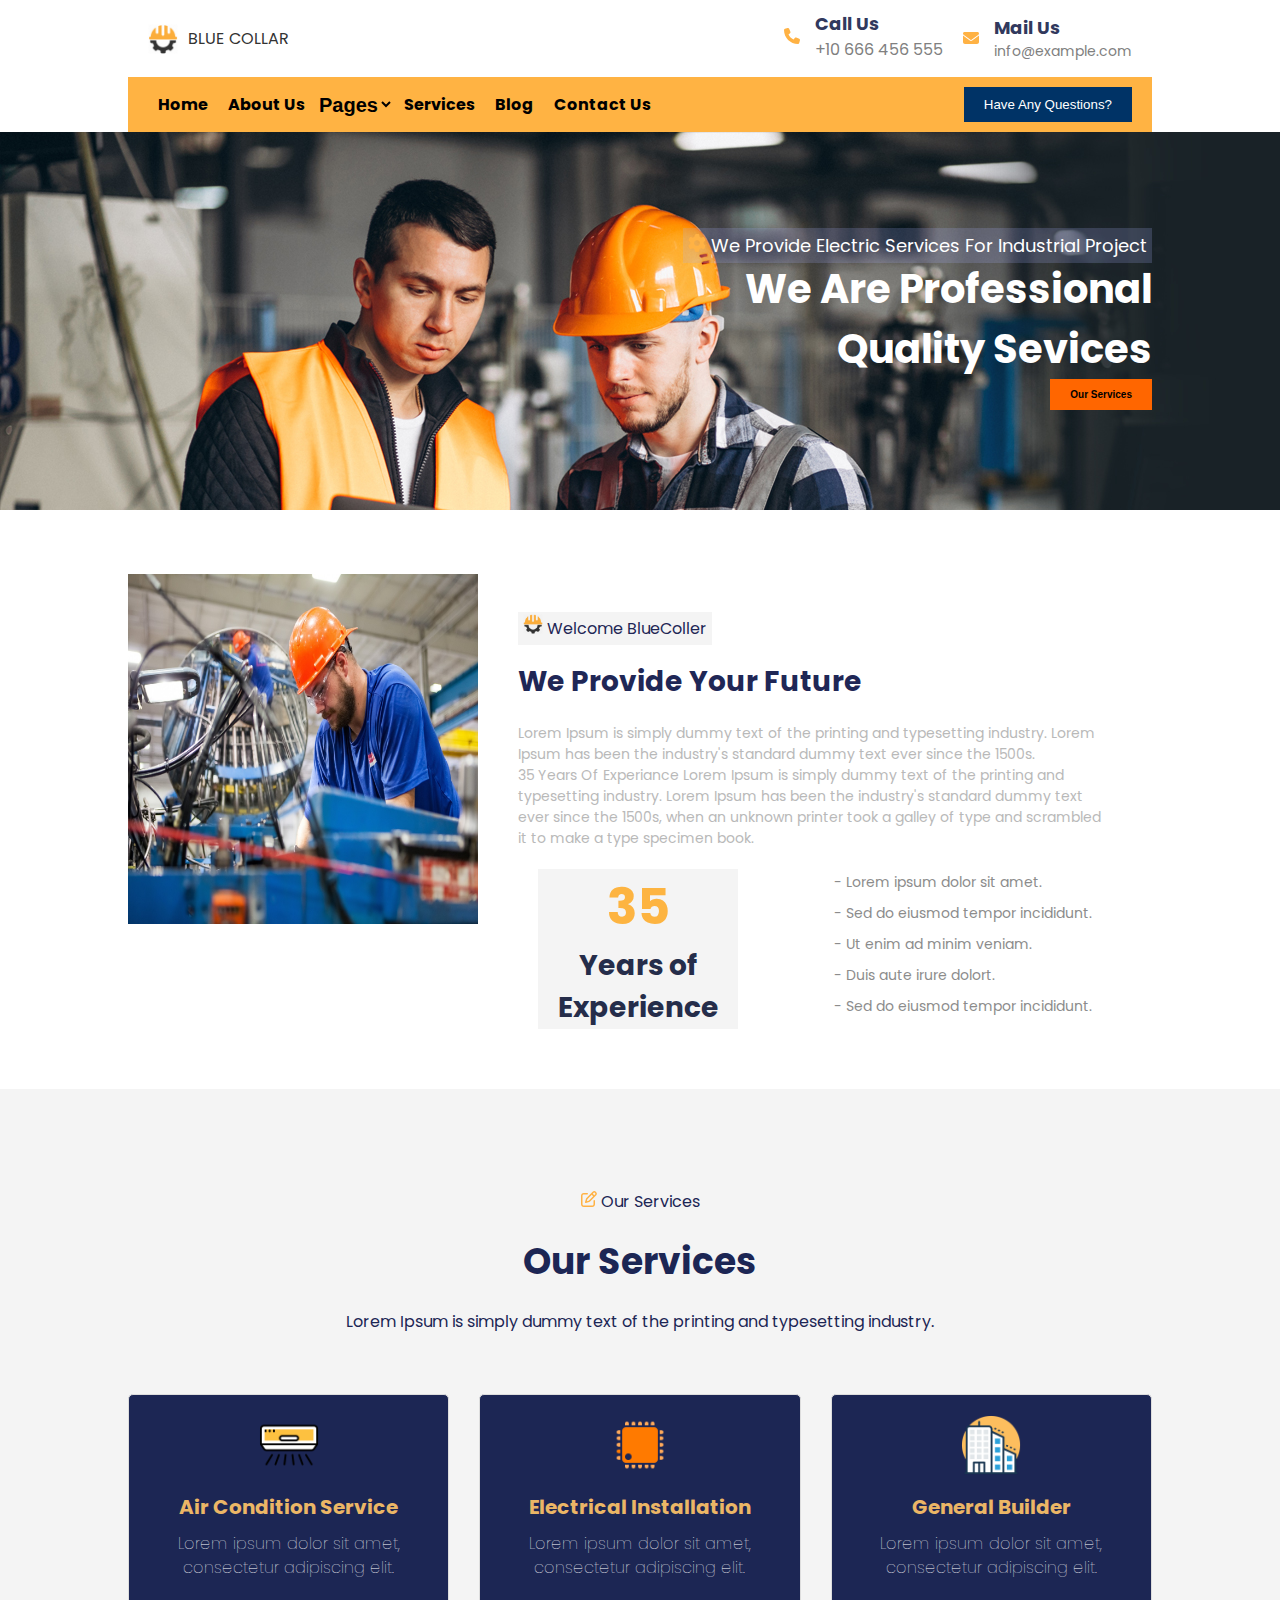
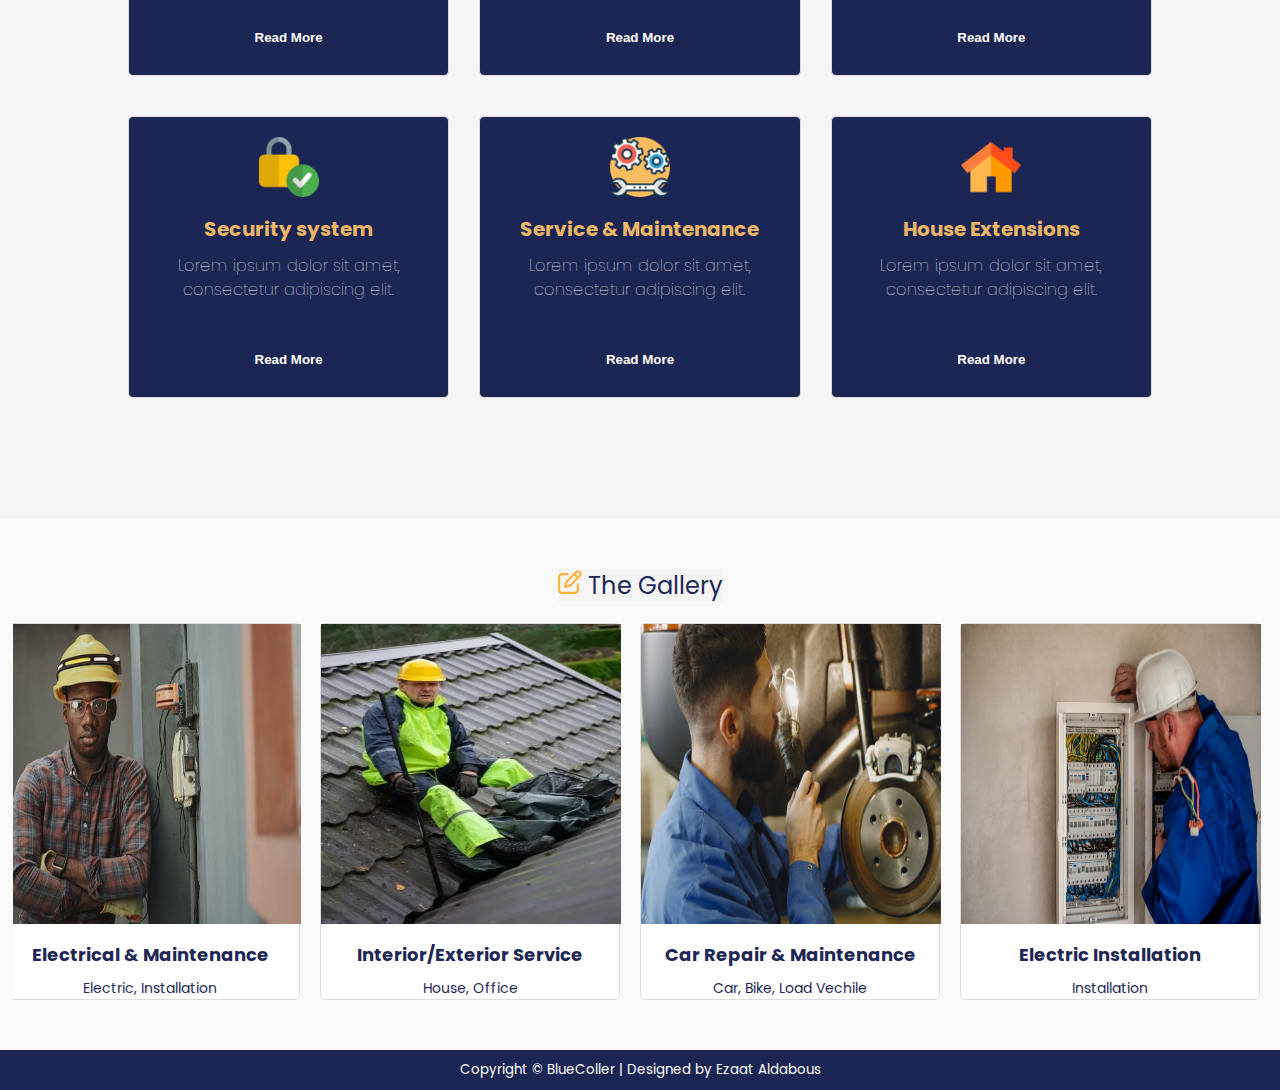
<file: cssproject/index.html>
<!DOCTYPE html>
<html lang="en">
<head>
    <meta charset="UTF-8">
    <meta name="viewport" content="width=device-width, initial-scale=1.0">
    <title>Document</title>
    <link rel="stylesheet" href="https://cdnjs.cloudflare.com/ajax/libs/font-awesome/4.7.0/css/font-awesome.min.css">
    <link href="https://fonts.googleapis.com/css2?family=Poppins:wght@200;400&display=swap" rel="stylesheet">
    <link rel="stylesheet" href="index.css">
</head>
<body>
    <nav>
        <!-- Upper section with white background -->
        <div id="upper-nav">
          <div id="logo"><img src="img/logo.png" alt="Logo"> BLUE COLLAR</div>
          <div id="contacts">
            <div id="contact-item">
                <svg xmlns="http://www.w3.org/2000/svg" height="1em" viewBox="0 0 512 512"><!--! Font Awesome Free 6.4.2 by @fontawesome - https://fontawesome.com License - https://fontawesome.com/license (Commercial License) Copyright 2023 Fonticons, Inc. --><style>svg{fill:#ffb244}</style><path d="M164.9 24.6c-7.7-18.6-28-28.5-47.4-23.2l-88 24C12.1 30.2 0 46 0 64C0 311.4 200.6 512 448 512c18 0 33.8-12.1 38.6-29.5l24-88c5.3-19.4-4.6-39.7-23.2-47.4l-96-40c-16.3-6.8-35.2-2.1-46.3 11.6L304.7 368C234.3 334.7 177.3 277.7 144 207.3L193.3 167c13.7-11.2 18.4-30 11.6-46.3l-40-96z"/></svg>
              <div id="contact-text">
                <span class="contact-title">Call Us</span>
                <span class="contact-info">+10 666 456 555</span>
              </div>
            </div>
            <div id="contact-item">
              <svg xmlns="http://www.w3.org/2000/svg" height="1em" viewBox="0 0 512 512">
                <!--! Font Awesome Free 6.4.2 by @fontawesome - https://fontawesome.com License - https://fontawesome.com/license (Commercial License) Copyright 2023 Fonticons, Inc. --><style>svg{fill:#ffb244}</style><path d="M48 64C21.5 64 0 85.5 0 112c0 15.1 7.1 29.3 19.2 38.4L236.8 313.6c11.4 8.5 27 8.5 38.4 0L492.8 150.4c12.1-9.1 19.2-23.3 19.2-38.4c0-26.5-21.5-48-48-48H48zM0 176V384c0 35.3 28.7 64 64 64H448c35.3 0 64-28.7 64-64V176L294.4 339.2c-22.8 17.1-54 17.1-76.8 0L0 176z"/>
              </svg>
              <div id="contact-text">
                <span class="contact-title">Mail Us</span>
                <span class="contact-info smaller">info@example.com</span>
              </div>
            </div>
          </div>
        </div>
        
        <!-- Lower section -->
        <div id="lower-nav">
            <div id="right">
              <a href="#">Home</a>
              <a href="#">About Us</a>
              <select name="Pages" id="Pages">
                <option value="#">Pages</option>
                <option value="#">Pages</option>
           </select> 
              <a href="#">Services</a>
              <a href="#">Blog</a>
              <a href="#">Contact Us</a>
            </div>
            <div id="left">
              <button class="any-questions-button">Have Any Questions?</button>
            </div>
          </div>
        </nav>
      
      
      
   <section id="section1" >
    <div id="section1-content">
        <span style="background-color: rgba(171, 180, 253, 0.2);padding: 5px;"> <svg xmlns="http://www.w3.org/2000/svg" height="1em" viewBox="0 0 512 512"><!--! Font Awesome Free 6.4.2 by @fontawesome - https://fontawesome.com License - https://fontawesome.com/license (Commercial License) Copyright 2023 Fonticons, Inc. --><style>svg{fill:#ffb226}</style><path d="M495.9 166.6c3.2 8.7 .5 18.4-6.4 24.6l-43.3 39.4c1.1 8.3 1.7 16.8 1.7 25.4s-.6 17.1-1.7 25.4l43.3 39.4c6.9 6.2 9.6 15.9 6.4 24.6c-4.4 11.9-9.7 23.3-15.8 34.3l-4.7 8.1c-6.6 11-14 21.4-22.1 31.2c-5.9 7.2-15.7 9.6-24.5 6.8l-55.7-17.7c-13.4 10.3-28.2 18.9-44 25.4l-12.5 57.1c-2 9.1-9 16.3-18.2 17.8c-13.8 2.3-28 3.5-42.5 3.5s-28.7-1.2-42.5-3.5c-9.2-1.5-16.2-8.7-18.2-17.8l-12.5-57.1c-15.8-6.5-30.6-15.1-44-25.4L83.1 425.9c-8.8 2.8-18.6 .3-24.5-6.8c-8.1-9.8-15.5-20.2-22.1-31.2l-4.7-8.1c-6.1-11-11.4-22.4-15.8-34.3c-3.2-8.7-.5-18.4 6.4-24.6l43.3-39.4C64.6 273.1 64 264.6 64 256s.6-17.1 1.7-25.4L22.4 191.2c-6.9-6.2-9.6-15.9-6.4-24.6c4.4-11.9 9.7-23.3 15.8-34.3l4.7-8.1c6.6-11 14-21.4 22.1-31.2c5.9-7.2 15.7-9.6 24.5-6.8l55.7 17.7c13.4-10.3 28.2-18.9 44-25.4l12.5-57.1c2-9.1 9-16.3 18.2-17.8C227.3 1.2 241.5 0 256 0s28.7 1.2 42.5 3.5c9.2 1.5 16.2 8.7 18.2 17.8l12.5 57.1c15.8 6.5 30.6 15.1 44 25.4l55.7-17.7c8.8-2.8 18.6-.3 24.5 6.8c8.1 9.8 15.5 20.2 22.1 31.2l4.7 8.1c6.1 11 11.4 22.4 15.8 34.3zM256 336a80 80 0 1 0 0-160 80 80 0 1 0 0 160z"/></svg>
         We Provide Electric Services For Industrial Project</span>
    <h1> We Are Professional </h1>
         <h1>Quality Sevices</h1>
   <button> Our Services </button>   
    </div>
 
   </section>
   <div id="section2container"> 
   <section id="section2" > 
<img src="img/worker.jpg">
   </section>
   <aside> 

    <span style="background-color:rgb(244,244,244);padding: 5px;"> <img src="img/logo.png" style="width: 20px;"> Welcome BlueColler</span>
<h2> We Provide Your Future</h2>
<p> Lorem Ipsum is simply dummy text of the printing and typesetting industry. Lorem Ipsum has been the industry's 
    standard dummy text ever since the 1500s.</p>  
<p> 
    <span>35 Years Of Experiance</span>
    <span> Lorem Ipsum is simply dummy text of the printing and typesetting industry. Lorem Ipsum has been the industry's 
standard dummy text ever since the 1500s, when an unknown printer took a galley of type and scrambled it to make a type specimen book.</span>
</p> 
<div class="asidecontainer">
  <div class="left-side">
    <h1 style="font-size: 50px; font-weight: bold; color:rgb(253,180,65)">35</h1>
    <p style="color:rgb(37,45,74); font-size: 28px;font-weight: bolder;">Years of Experience</p>
  </div>
  <div class="right-side">
    <ul>
      <li>Lorem ipsum dolor sit amet.</li>
      <li>Sed do eiusmod tempor incididunt.</li>
      <li>Ut enim ad minim veniam.</li>
      <li>Duis aute irure dolort.</li>
      <li>Sed do eiusmod tempor incididunt.</li>

    </ul>
  </div>
</div>
</aside>
</div>
<section id="section3" > 
<span> 
  <svg xmlns="http://www.w3.org/2000/svg" height="1em" viewBox="0 0 512 512"><!--! Font Awesome Free 6.4.2 by @fontawesome - https://fontawesome.com License - https://fontawesome.com/license (Commercial License) Copyright 2023 Fonticons, Inc. --><style>svg{fill:#ffb244}</style><path d="M441 58.9L453.1 71c9.4 9.4 9.4 24.6 0 33.9L424 134.1 377.9 88 407 58.9c9.4-9.4 24.6-9.4 33.9 0zM209.8 256.2L344 121.9 390.1 168 255.8 302.2c-2.9 2.9-6.5 5-10.4 6.1l-58.5 16.7 16.7-58.5c1.1-3.9 3.2-7.5 6.1-10.4zM373.1 25L175.8 222.2c-8.7 8.7-15 19.4-18.3 31.1l-28.6 100c-2.4 8.4-.1 17.4 6.1 23.6s15.2 8.5 23.6 6.1l100-28.6c11.8-3.4 22.5-9.7 31.1-18.3L487 138.9c28.1-28.1 28.1-73.7 0-101.8L474.9 25C446.8-3.1 401.2-3.1 373.1 25zM88 64C39.4 64 0 103.4 0 152V424c0 48.6 39.4 88 88 88H360c48.6 0 88-39.4 88-88V312c0-13.3-10.7-24-24-24s-24 10.7-24 24V424c0 22.1-17.9 40-40 40H88c-22.1 0-40-17.9-40-40V152c0-22.1 17.9-40 40-40H200c13.3 0 24-10.7 24-24s-10.7-24-24-24H88z"/></svg>
  Our Services</span>
<h2> Our Services</h2>
<p>Lorem Ipsum is simply dummy text of the printing and typesetting industry. </p>
<div class="wrapper">
    <div class="service-card">
      <img src="img/air-conditioner.png" alt="Service 1">
      <h3>Air Condition Service</h3>
      <p>Lorem ipsum dolor sit amet, consectetur adipiscing elit.</p>
      <button>Read More</button>
    </div>
    <div class="service-card">
      <img src="img/ic.png" alt="Service 2">
      <h3>Electrical Installation</h3>
      <p>Lorem ipsum dolor sit amet, consectetur adipiscing elit.</p>
      <button>Read More</button>
    </div>
    <div class="service-card">
        <img src="img/building.png" alt="Service 3">
        <h3>General Builder</h3>
        <p>Lorem ipsum dolor sit amet, consectetur adipiscing elit.</p>
        <button>Read More</button>
      </div>
      <div class="service-card">
        <img src="img/verified.png" alt="Service 4">
        <h3>Security system </h3>
        <p>Lorem ipsum dolor sit amet, consectetur adipiscing elit.</p>
        <button>Read More</button>
      </div>
    <div class="service-card">
      <img src="img/maintenance.png" alt="Service 5">
      <h3>Service & Maintenance</h3>
      <p>Lorem ipsum dolor sit amet, consectetur adipiscing elit.</p>
      <button>Read More</button>
    </div>
    <div class="service-card">
      <img src="img/home.png" alt="Service 6">
      <h3> House Extensions </h3>
      <p>Lorem ipsum dolor sit amet, consectetur adipiscing elit.</p>
      <button>Read More</button>
    </div>
  </div>
  
</section>
<section id="section4">
    <span>
  <svg xmlns="http://www.w3.org/2000/svg" height="1em" viewBox="0 0 512 512"><!--! Font Awesome Free 6.4.2 by @fontawesome - https://fontawesome.com License - https://fontawesome.com/license (Commercial License) Copyright 2023 Fonticons, Inc. --><style>svg{fill:#ffb244}</style><path d="M441 58.9L453.1 71c9.4 9.4 9.4 24.6 0 33.9L424 134.1 377.9 88 407 58.9c9.4-9.4 24.6-9.4 33.9 0zM209.8 256.2L344 121.9 390.1 168 255.8 302.2c-2.9 2.9-6.5 5-10.4 6.1l-58.5 16.7 16.7-58.5c1.1-3.9 3.2-7.5 6.1-10.4zM373.1 25L175.8 222.2c-8.7 8.7-15 19.4-18.3 31.1l-28.6 100c-2.4 8.4-.1 17.4 6.1 23.6s15.2 8.5 23.6 6.1l100-28.6c11.8-3.4 22.5-9.7 31.1-18.3L487 138.9c28.1-28.1 28.1-73.7 0-101.8L474.9 25C446.8-3.1 401.2-3.1 373.1 25zM88 64C39.4 64 0 103.4 0 152V424c0 48.6 39.4 88 88 88H360c48.6 0 88-39.4 88-88V312c0-13.3-10.7-24-24-24s-24 10.7-24 24V424c0 22.1-17.9 40-40 40H88c-22.1 0-40-17.9-40-40V152c0-22.1 17.9-40 40-40H200c13.3 0 24-10.7 24-24s-10.7-24-24-24H88z"/></svg>
      
      The Gallery</span>
    <div class="gallery-wrapper">
      <div class="gallery-card">
        <img src="img/g1.jpg" alt="Gallery Image 1">
        <h4>Electrical & Maintenance</h4>
        <p>Electric, Installation</p>
      </div>
      <div class="gallery-card">
        <img src="img/2.webp" alt="Gallery Image 2">
        <h4>Interior/Exterior Service</h4>
        <p>House, Office</p>
      </div>
      <div class="gallery-card">
        <img src="img/3.png" alt="Gallery Image 3">
        <h4>Car Repair & Maintenance</h4>
        <p>Car, Bike, Load Vechile</p>
      </div>
      <div class="gallery-card">
        <img src="img/4.jpg" alt="Gallery Image 4">
        <h4>Electric Installation</h4>
        <p>Installation</p>
      </div>
    </div>
  </section>
  
   <footer> Copyright © BlueColler | Designed by Ezaat Aldabous</footer>   
</body>
</html>
</file>
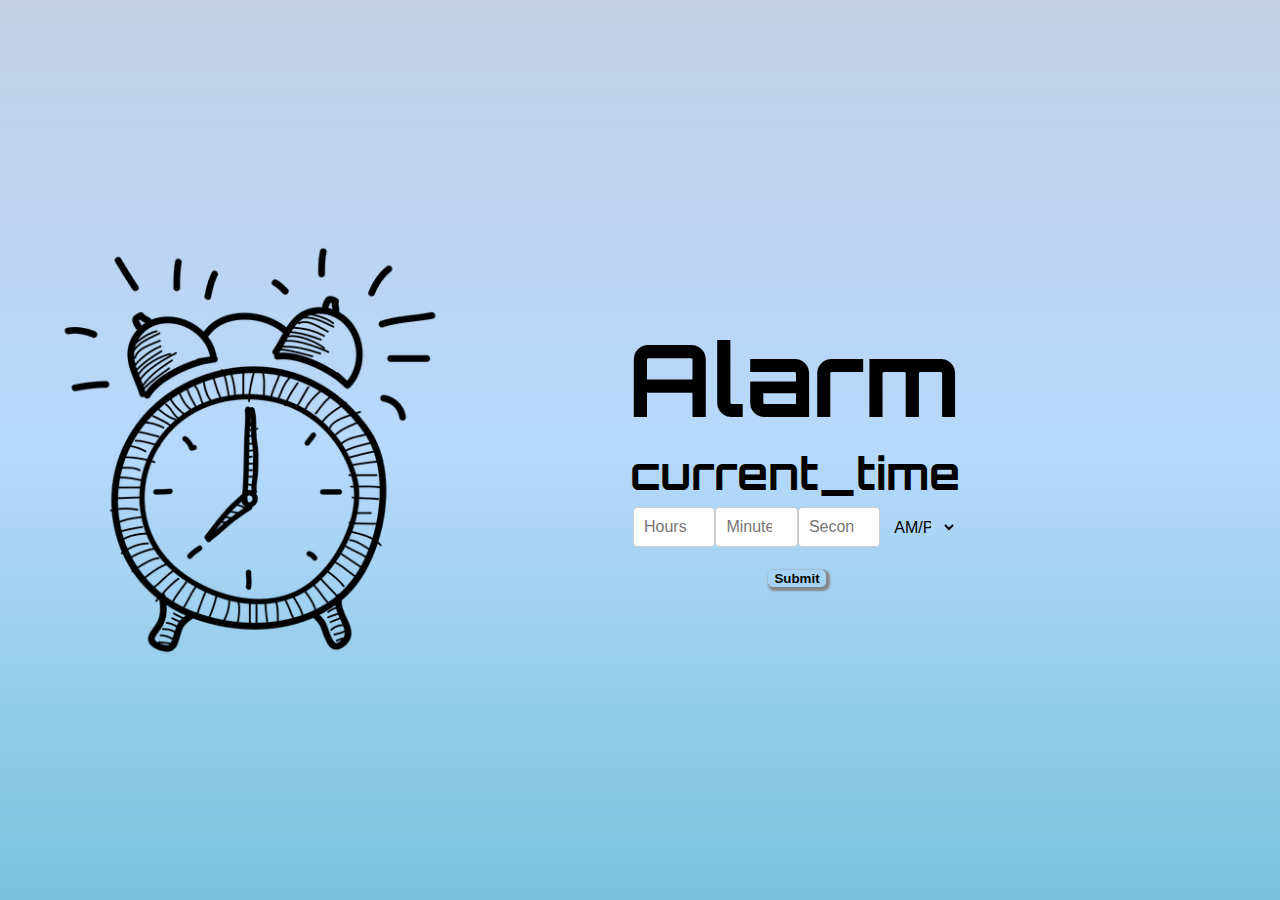
<file: ezaatalarm/index.html>
<!DOCTYPE html>
<html lang="en">
<head>
    <meta charset="UTF-8">
    <meta name="viewport" content="width=device-width, initial-scale=1.0">
    <title>Document</title>
    <link href="https://fonts.googleapis.com/css2?family=Orbitron&display=swap" rel="stylesheet">
    <link rel="stylesheet" href="alarm.css">
</head>
<body>
  <img src="alarm.png">
  <div id="app"> 
  <div id="title">
     <h1> Alarm</h1>
     <div id="current_time">current_time</div> 
  </div> 
  
  <div id="container">
    <form id="form">
        <div id="inputs"> 
        <input
        id="alarmhours"
        type="number"
        name="hour"
        placeholder="Hours"
        min="0"
        max="12"
        required
      />
      <input
      id="alarmmins"
        type="number"
        name="min"
        min="0"
        max="60"
        placeholder="Minutes"
        required
      />
      <input
      id="alarmsec"
        type="number"
        name="sec"
        min="0"
        max="60"
        placeholder="Seconds"
        required
      />
      <select name="AM/PM" id="zone" required>
        <option value="" selected disabled>AM/PM</option>
        <option value="AM">AM</option>
        <option value="PM">PM</option>
      </select>
    </div>
    <div id="btn">
        <button id="SubmitBtn">Submit</button>
    </div>
    </form>
  </div>
</div>
  <audio id="audio" src="https://assets.mixkit.co/sfx/preview/mixkit-alarm-digital-clock-beep-989.mp3"></audio>

  <script src="alarm.js"></script>
</body>
</html>
</file>
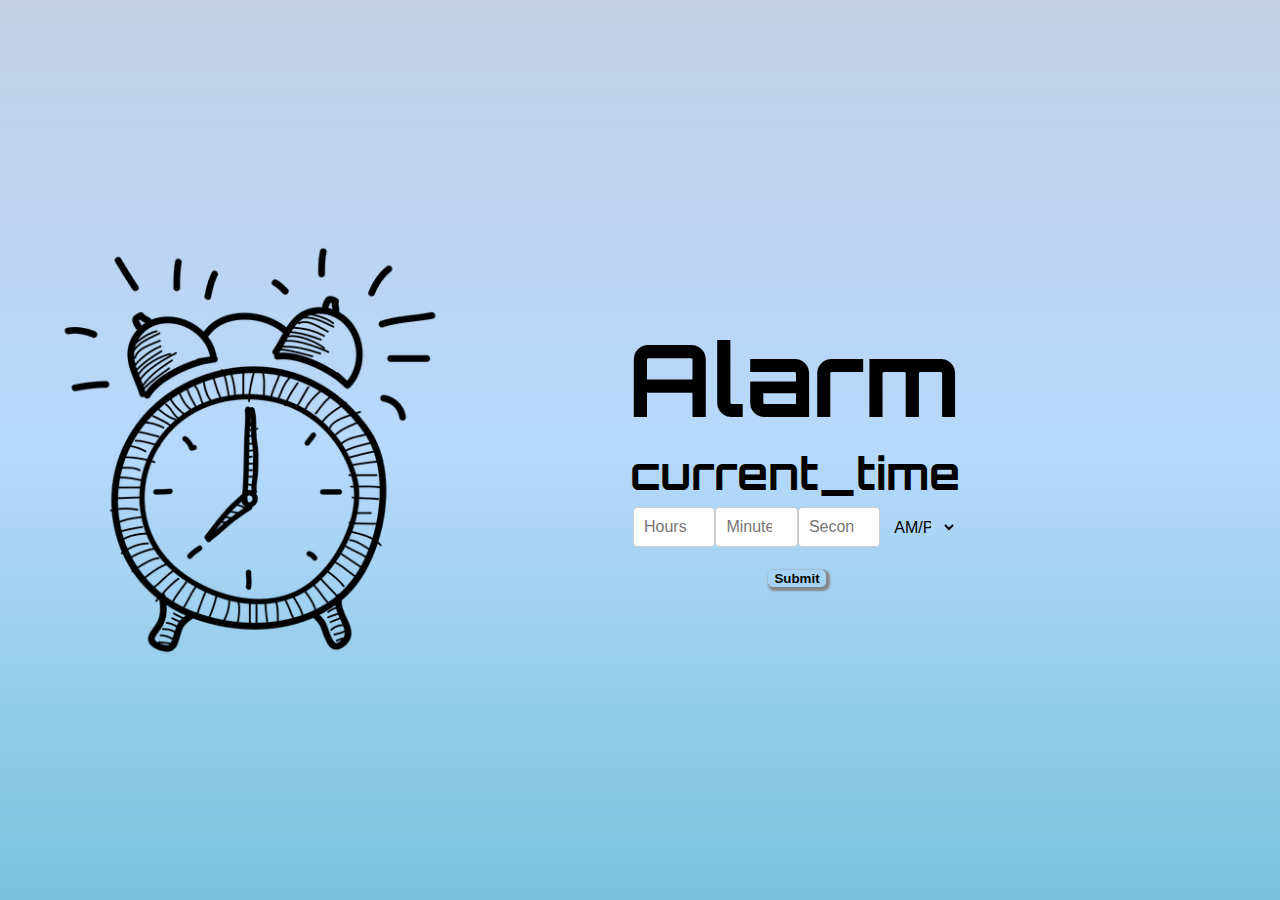
<file: ezaatalarm/alarm.html>
<!DOCTYPE html>
<html lang="en">
<head>
    <meta charset="UTF-8">
    <meta name="viewport" content="width=device-width, initial-scale=1.0">
    <title>Document</title>
    <link href="https://fonts.googleapis.com/css2?family=Orbitron&display=swap" rel="stylesheet">
    <link rel="stylesheet" href="alarm.css">
</head>
<body>
  <img src="alarm.png">
  <div id="app"> 
  <div id="title">
     <h1> Alarm</h1>
     <div id="current_time">current_time</div> 
  </div> 
  
  <div id="container">
    <form id="form">
        <div id="inputs"> 
        <input
        id="alarmhours"
        type="number"
        name="hour"
        placeholder="Hours"
        min="0"
        max="12"
        required
      />
      <input
      id="alarmmins"
        type="number"
        name="min"
        min="0"
        max="60"
        placeholder="Minutes"
        required
      />
      <input
      id="alarmsec"
        type="number"
        name="sec"
        min="0"
        max="60"
        placeholder="Seconds"
        required
      />
      <select name="AM/PM" id="zone" required>
        <option value="" selected disabled>AM/PM</option>
        <option value="AM">AM</option>
        <option value="PM">PM</option>
      </select>
    </div>
    <div id="btn">
        <button id="SubmitBtn">Submit</button>
    </div>
    </form>
  </div>
</div>
  <audio id="audio" src="https://assets.mixkit.co/sfx/preview/mixkit-alarm-digital-clock-beep-989.mp3"></audio>

  <script src="alarm.js"></script>
</body>
</html>
</file>
<file: ezaatalarm/alarm.css>
body {
    font-family: 'Orbitron', sans-serif;
    height: 100vh;
      margin: 0;
      padding: 0;
    display: flex;
    align-items: center;
    gap: 10%;
    background-image: linear-gradient(180deg,
    rgb(195, 208, 231) 0%,
    rgb(182, 217, 251) 50%,
    rgb(120, 194, 221) 100%);
  }
  #app{
    display: flex;
    flex-direction: column;
    justify-content: space-between;
  }
  #title{
    font-weight: bolder;
    font-size:50px;
    display: flex;
    flex-direction: column;
    align-items: center;
    justify-content: space-around;
  }
  h1{
    margin-top: 1%;
    margin-bottom: 1%;
  }
  img{
    width: 500px;
  }
  button {
    font-weight: bold;
    border-radius: 5px;
    border: none;
    color: #000;
    margin-left: 4px;
    cursor: pointer;
    background-color: transparent;
    box-shadow: 2px 2px 2px 2px #888888;
    border:#000;
  }
  button:hover {
    background-color: #d4dde6;
  }
  #btn{
    margin-top: 2%;
    display: flex;
    flex-direction: column;
    align-items: center;
    justify-content: center;
  }

  #current_time{
    margin-bottom: 2%;
    font-size: 45px;
  }
  #img{
    width: 200px; 
    height: 150px;
  }
 #container{
    display: flex;
    flex-direction: column;
    align-items: center;
    justify-content: center;
 }
 .alarm{
  margin-top: 4dvh;
 }
#inputs{
display:flex;
}
 input[type="number"],
select {
  width: 100%;
  padding: 10px;
  margin-bottom: 16px;
  border: 1px solid #ccc;
  border-radius: 4px;
  font-size: 16px;
}
select {
  width: 100%;
  padding: 10px;
  font-size: 16px;
  background: transparent;
  text-align: center;
  border: none;
}


 @media (max-width: 767px) {
  body{
    flex-direction: column;
    align-items: center;
    gap: 0;
    justify-content: center;

  }
  #title{
    font-size: 30px;
  }
  #inputs{
    display: flex;
    flex-direction: column;
  }
  img{
    width:200px;
  }
 
 }
</file>
<file: cssproject/index.css>
/* Reset default styles */
* {
    margin: 0;
    padding: 0;
    box-sizing: border-box;
  }
  
  /* Define the primary colors */
  body {
    background-color: #fff;
    font-family: 'Poppins', sans-serif;
    color: #333;
  
  }
  
/* Navbar styles */
nav {
    display: flex;
    flex-direction: column;
    margin-left:10%;
    margin-right:10%;

  }
  
  /* Upper section styles */
  #upper-nav {
    background-color: #fff;
    display: flex;
    justify-content: space-between;
    align-items: center;
    padding: 10px 20px;
  }
  
  #logo {
    display: flex;
    align-items: center;
    color: #333;
  }
  
  #logo img {
    width: 30px;
    margin-right: 10px;
  }
  
  #contacts {
    display: flex;
    align-items: flex-end;
    gap: 20px;
  }
  
  #contact-item {
    display: flex;
    gap:10px;
    align-items: center;
    margin-bottom: 5px;
  }
  
  #contact-item svg {
    margin-right: 5px;
  }
  
  #contact-text {
    display: flex;
    flex-direction: column;
  }
  
  .contact-title {
    font-size: 18px;
    font-weight: bold;
    color: rgb(49,57,93);
  }
  
  .contact-info {
    font-size: 16px;
    color: rgb(128,128,128);
  }
  
  .smaller {
    font-size: 14px;
  }
  
  
  /* Lower section styles */
  #lower-nav {
    background-color: rgb(255,179,67);
    color: #000;
    display: flex;
    justify-content: space-between;
    align-items: center;
    padding: 10px 20px;
  }
  
  #right a {
    text-decoration: none;
    color: #000;
    margin: 0 10px;
  }

  #right {
    display:flex;
    font-weight: bold;
  }
  #Pages {
    border: none;         
    background: none;  
    font-weight: bold;
    font-size: 20px;    
  }
  
  #left .any-questions-button {
    background-color: #003366;
    color: #fff;
    border: none;
    padding: 10px 20px;
    cursor: pointer;
  }
  
  /* Section 1 styles */
  #section1 {
        background-image:url(img/engineer.jpg) ;
  }
  #section1-content {
    color: #fff;
    text-align:right;
    padding: 100px 0;
    margin-left:10%;
    margin-right:10%;
  }
  
  #section1-content span  {
    font-size: 18px;
  }
  
  #section1-content h1 {
    font-size: 40px;
    font-weight: bolder;
  }
  
  #section1-content button {
    background-color: #ff6600;
    border: none;
    padding: 10px 20px;
    font-weight: bold;
    cursor: pointer;
    font-size: 10px;
  }
  
/* Section 2 styles */
#section2container{
  display: flex;
  margin-left:10%;
  margin-right:10%;
  margin-top: 5%;

}
#section2 img {
   
    height: 350px;
    width:350px;
  }
  
  /* Aside styles */
  aside {
    background-color: #fff;
    color:rgb(31,39,86);
    padding: 40px;
  }
  
  aside h2 {
    font-size: 28px;
    margin-top: 20px;
    margin-bottom: 20px;
  }
  
  aside p {
    font-size: 14px;
    line-height: 1.5;
    color:rgb(185,185,185);
  }
  
  aside span i {
    font-size: 24px;
    margin-right: 10px;
  }
  .asidecontainer {
    display: flex;
    justify-content: space-between; 
    align-items: center; 
    padding: 20px; 
    gap:20px;
  }
  
  .left-side {
    text-align: center; 
    background-color: rgb(244,244,244);
    width:200px;
  }
  
  .right-side ul {
    list-style-type: none; 
    padding-left: 20px; 
  }
  .right-side li::before {
    content: " - "; /* Add hyphen as a pseudo-element before each list item */
  }
  
  .right-side li {
    margin-bottom: 10px; 
    color: rgb(140,140,140);
    font-size: 14px;
  }
  
  

 /* Section 3 styles */
#section3 {
    background-color: rgb(244,244,244);
    color: rgb(28,38,84);
    text-align: center;
    padding: 100px 0;
    
  }
  
  #section3 span i {
    font-size: 24px;
  }
  
  #section3 h2 {
    font-size: 36px;
    margin: 20px 0;
  }
  
  #section3 p {
    font-size: 16px;
    margin-bottom: 40px;
  }
  
  /* Service Cards styles */
  .wrapper {
    display: flex;
    flex-wrap: wrap;
    justify-content: space-between;
    margin-left:10%;
    margin-right:10%;
  }
  
  .service-card {
    color: #fff;
    flex: 0 1 calc(33.33% - 20px);
    background-color:rgb(28,38,84);
    padding: 20px;
    margin: 20px 0;
    text-align: center;
    border: 1px solid #ddd;
    border-radius: 5px;
    box-sizing: border-box;
  }
  
  .service-card img {
    height: 60px;
    width:60px;
  }
  
  .service-card h3 {
    color:rgb(235,182,102);
    font-size: 20px;
    margin: 10px 0;
  }
  
  .service-card p {
    font-size: 14px;
    line-height: 1.5;
    font-weight: lighter;
  }
  
  .service-card button {
    background: transparent;
    color: #fff;
    border: none;
    padding: 10px 20px;
    font-weight: bold;
    cursor: pointer;
  }
  
  
  /* Section 4 styles */
#section4 {
    background-color: #f9f9f9;
    text-align: center;
    padding: 50px 0;
    color: rgb(31,39,86);
  }
  
  #section4 span  {
    font-size: 24px;
    background-color:rgb(244,244,244) ;
  }
  
  /* Gallery styles */
  .gallery-wrapper {
    display: flex;
    overflow-x: auto; 
    margin-left:1%;
    margin-right:1%;
    margin-top: 20px;
    justify-content: center;
  }
  
  .gallery-card {
    flex: 0 0 auto;
    width: 300px; 
    margin-right: 20px; 
    background-color: #fff;
    text-align: center;
    border: 1px solid #ddd;
    border-radius: 5px;
    box-sizing: border-box;
    transition: transform 0.3s ease; 
  }
  
  .gallery-card:hover {
    transform: scale(1.05); 
  }
  
  .gallery-card img {
    height: 300px;
    width: 300px;
  }
  
  .gallery-card h4 {
    font-size: 18px;
    margin: 10px 0;
  }
  
  .gallery-card p {
    font-size: 14px;
    line-height: 1.5;
  }
  
    
  /* Footer styles */
  footer {
    background-color:rgb(28,38,84);
    color: #fff;
    text-align: center;
    padding: 10px 0;
    font-size: smaller;
  }
  .gallery-wrapper::-webkit-scrollbar {
    display: none;
  }
  body::-webkit-scrollbar {
    display: none;
  }
</file>
